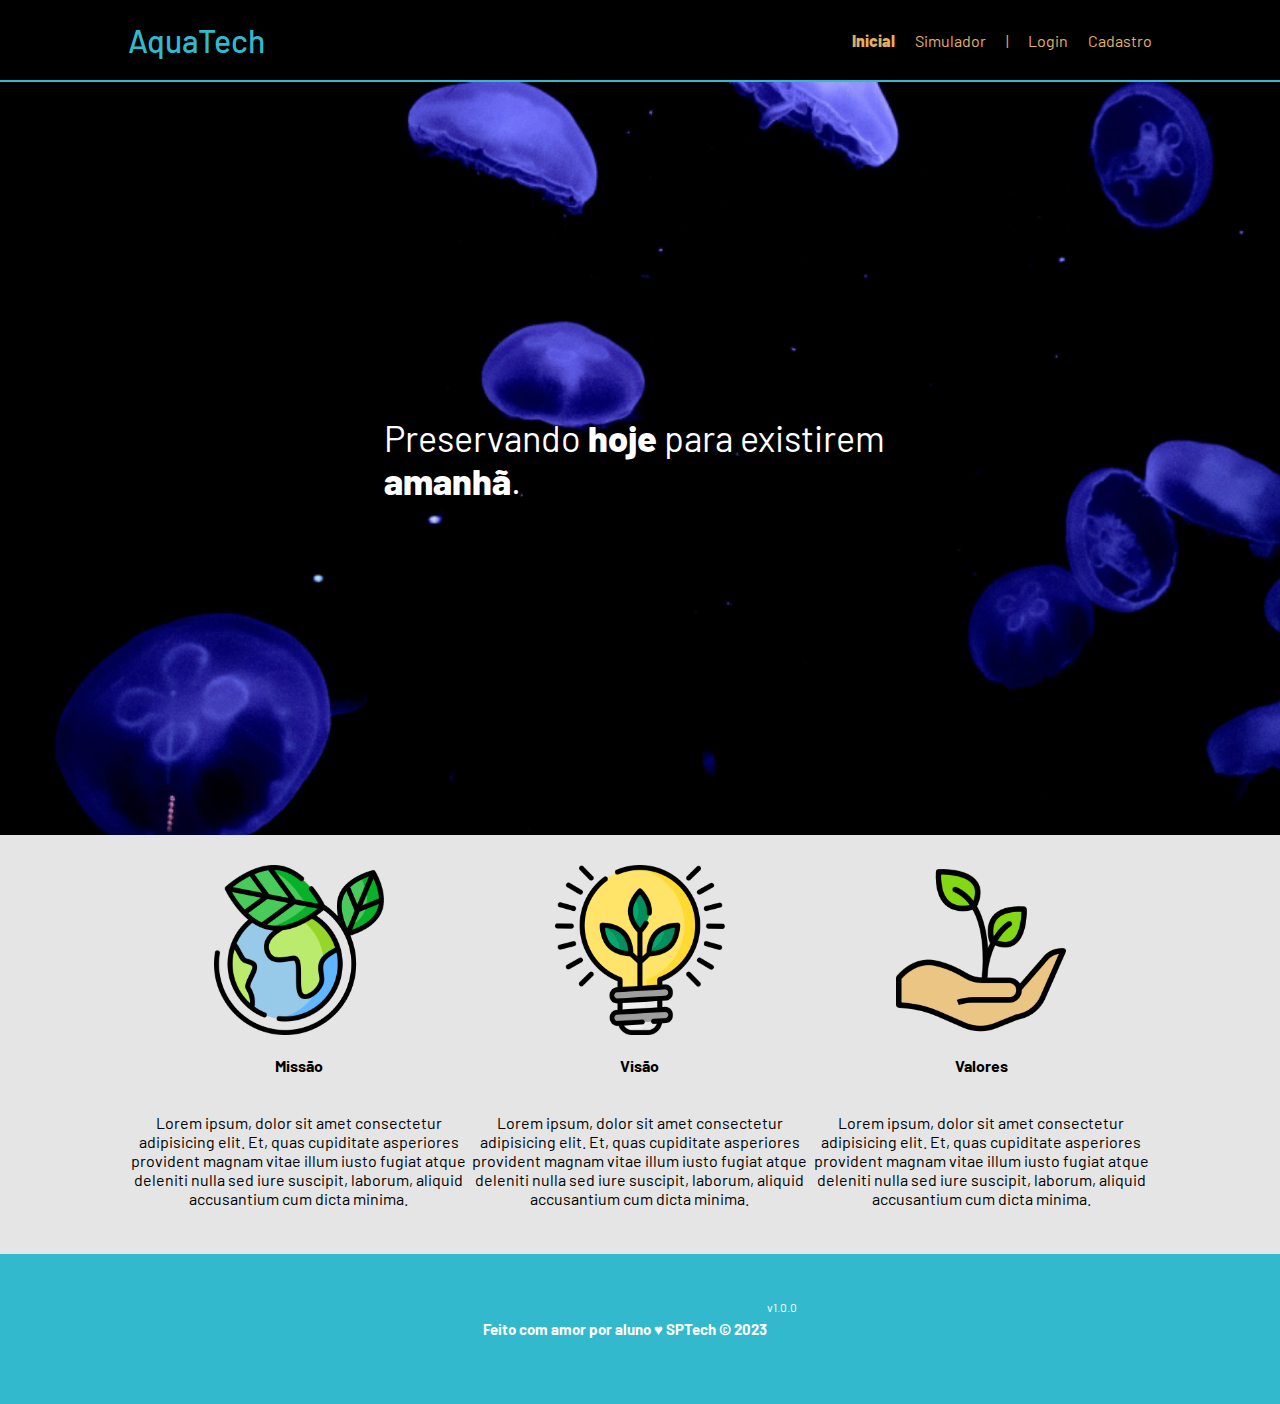
<file: smlee smile/web-data-viz/public/2index.html>
<!DOCTYPE html>
<html lang="en">

<head>
    <meta charset="UTF-8">
    <meta http-equiv="X-UA-Compatible" content="IE=edge">
    <meta name="viewport" content="width=device-width, initial-scale=1.0">

    <title>AquaTech | Página Inicial</title>

    <script src="./js/sessao.js"></script>

    <link rel="stylesheet" href="./css/estilo.css">
    <link rel="icon" href="./assets/icon/favicon2.ico">
    <link rel="preconnect" href="https://fonts.gstatic.com">
</head>

<body>
    <div class="header">
      <div class="container">
        <h1 class="titulo">AquaTech</h1>
        <ul class="navbar">
          <li class="agora">
            <a href="#">Inicial</a>
          </li>
          <li>
            <a href="simulador.html">Simulador</a>
          </li>
          <li>|</li>
          <li>
            <a href="login.html">Login</a>
          </li>
          <li>
            <a href="cadastro.html">Cadastro</a>
          </li>
        </ul>
      </div>
    </div>
  
    <div class="banner">
      <div class="container">
        <p>Preservando <span>hoje</span> para existirem <span>amanhã</span>.</p>
      </div>
    </div>
  
    <div class="social">
      <div class="container">
        <div class="boxes">
          <div class="box">
            <img src="assets/imgs/planet-earth_color.png">
            <h4>Missão</h4>
            <p>Lorem ipsum, dolor sit amet consectetur adipisicing elit. Et, quas cupiditate asperiores provident magnam
              vitae illum iusto fugiat atque deleniti nulla sed iure suscipit, laborum, aliquid accusantium cum dicta
              minima.</p>
          </div>
          <div class="box">
            <img src="assets/imgs/lightbulb_color.png">
            <h4>Visão</h4>
            <p>Lorem ipsum, dolor sit amet consectetur adipisicing elit. Et, quas cupiditate asperiores provident magnam
              vitae illum iusto fugiat atque deleniti nulla sed iure suscipit, laborum, aliquid accusantium cum dicta
              minima.</p>
          </div>
          <div class="box">
            <img src="assets/imgs/growth_color.png">
            <h4>Valores</h4>
            <p>Lorem ipsum, dolor sit amet consectetur adipisicing elit. Et, quas cupiditate asperiores provident magnam
              vitae illum iusto fugiat atque deleniti nulla sed iure suscipit, laborum, aliquid accusantium cum dicta
              minima.</p>
          </div>
        </div>
      </div>
    </div>
  
    <div class="footer">
      <div class="container">
        <h4>Feito com amor por aluno &hearts; SPTech &copy; 2023</h4>
        <span class="version">v1.0.0</span>
      </div>
    </div>
  </body>

</html>
</file>
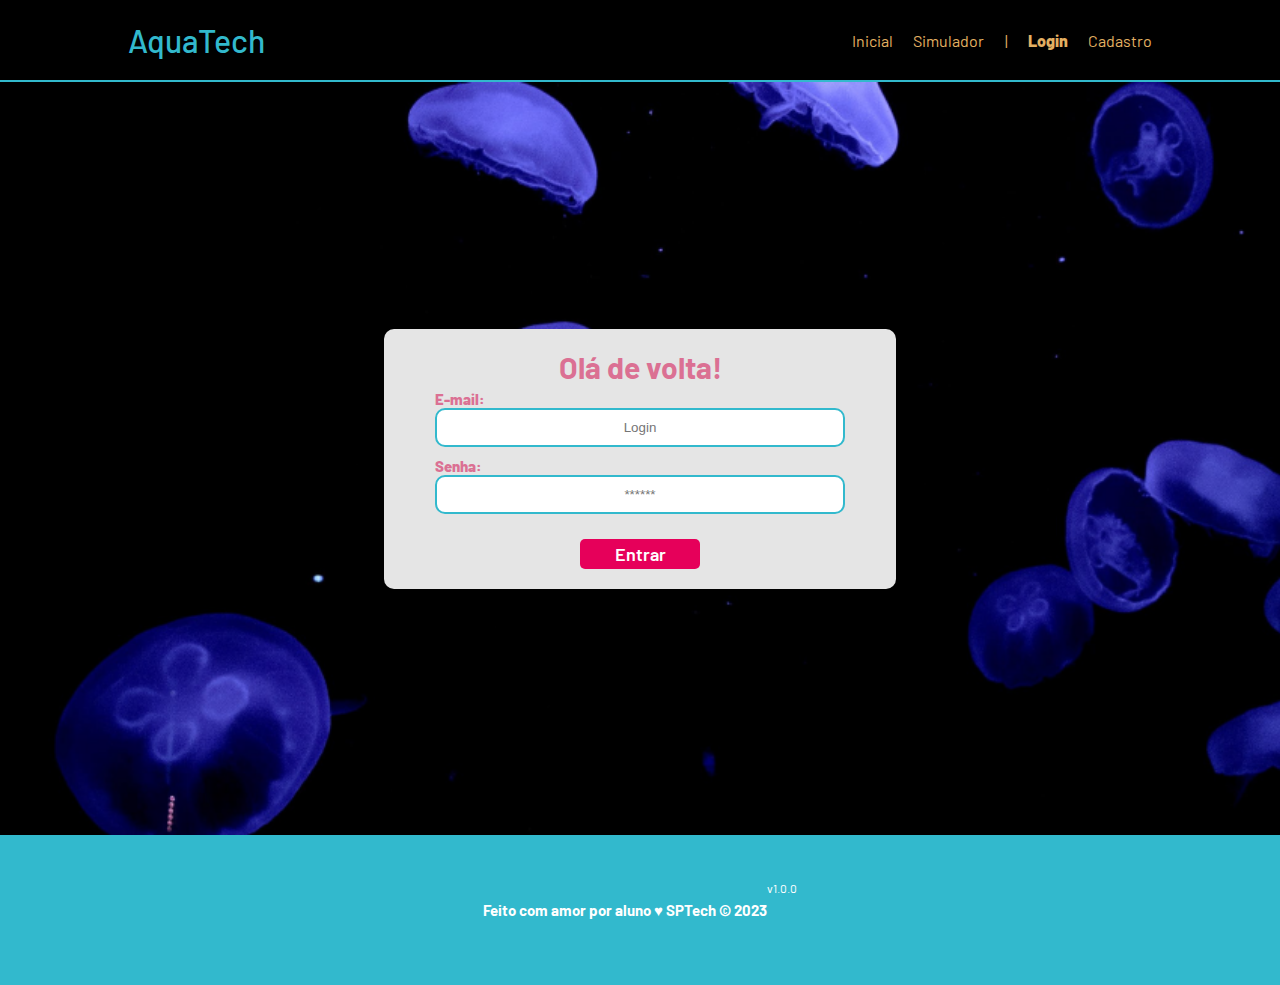
<file: smlee smile/web-data-viz/public/login.html>
<!DOCTYPE html>
<html lang="pt-br">

<head>
    <meta charset="UTF-8">
    <meta http-equiv="X-UA-Compatible" content="IE=edge">
    <meta name="viewport" content="width=device-width, initial-scale=1.0">

    <title>AquaTech | Login</title>

    <script src="./js/sessao.js"></script>

    <link rel="stylesheet" href="./css/estilo.css">
    <link rel="icon" href="./assets/icon/favicon2.ico">
    <link rel="preconnect" href="https://fonts.gstatic.com">
</head>

<body>

    <!--Header-->

    <div class="header">
        <div class="container">
            <h1 class="titulo">AquaTech</h1>
            <ul class="navbar">
                <li>
                    <a href="index.html">Inicial</a>
                </li>
                <li>
                    <a href="simulador.html">Simulador</a>
                </li>
                <li>|</li>
                <li class="agora">
                    <a href="#">Login</a>
                </li>
                <li>
                    <a href="cadastro.html">Cadastro</a>
                </li>
            </ul>
        </div>
    </div>


    <div class="login">
        <div class="alerta_erro">
            <div class="card_erro" id="cardErro">
                <span id="mensagem_erro"></span>
            </div>
        </div>
        <div class="container">
            <div class="card card-login">
                <h2>Olá de volta!</h2>
                <div class="formulario">
                    <div class="campo">
                        <span>E-mail:</span>
                        <input id="email_input" type="text" placeholder="Login">
                    </div>
                    <div class="campo">
                        <span>Senha:</span>
                        <input id="senha_input" type="password" placeholder="******">
                    </div>
                    <button class="botao" onclick="entrar()">Entrar</button>
                </div>

                <div id="div_aguardar" class="loading-div">
                    <img src="./assets/circle-loading.gif" id="loading-gif">
                </div>

                <div id="div_erros_login"></div>
            </div>
        </div>
    </div>

    <!--footer inicio-->
    <div class="footer">
        <div class="container">
            <h4>Feito com amor por aluno &hearts; SPTech &copy; 2023</h4>
            <span class="version">v1.0.0</span>
        </div>
    </div>
    <!--footer fim-->

</body>

</html>

<script>


    function entrar() {
        aguardar();

        var emailVar = email_input.value;
        var senhaVar = senha_input.value;

        if (emailVar == "" || senhaVar == "") {
            cardErro.style.display = "block"
            mensagem_erro.innerHTML = "(Mensagem de erro para todos os campos em branco)";
            finalizarAguardar();
            return false;
        }
        else {
            setInterval(sumirMensagem, 5000)
        }

        console.log("FORM LOGIN: ", emailVar);
        console.log("FORM SENHA: ", senhaVar);

        fetch("/usuarios/autenticar", {
            method: "POST",
            headers: {
                "Content-Type": "application/json"
            },
            body: JSON.stringify({
                emailServer: emailVar,
                senhaServer: senhaVar
            })
        }).then(function (resposta) {
            console.log("ESTOU NO THEN DO entrar()!")

            if (resposta.ok) {
                console.log(resposta);

                resposta.json().then(json => {
                    console.log(json);
                    console.log(JSON.stringify(json));
                    sessionStorage.EMAIL_USUARIO = json.email;
                    sessionStorage.NOME_USUARIO = json.nome;
                    sessionStorage.ID_USUARIO = json.id;
                    sessionStorage.AQUARIOS = JSON.stringify(json.aquarios)

                    setTimeout(function () {
                        window.location = "./dashboard/cards.html";
                    }, 1000); // apenas para exibir o loading

                });

            } else {

                console.log("Houve um erro ao tentar realizar o login!");

                resposta.text().then(texto => {
                    console.error(texto);
                    finalizarAguardar(texto);
                });
            }

        }).catch(function (erro) {
            console.log(erro);
        })

        return false;
    }

    function sumirMensagem() {
        cardErro.style.display = "none"
    }

</script>
</file>
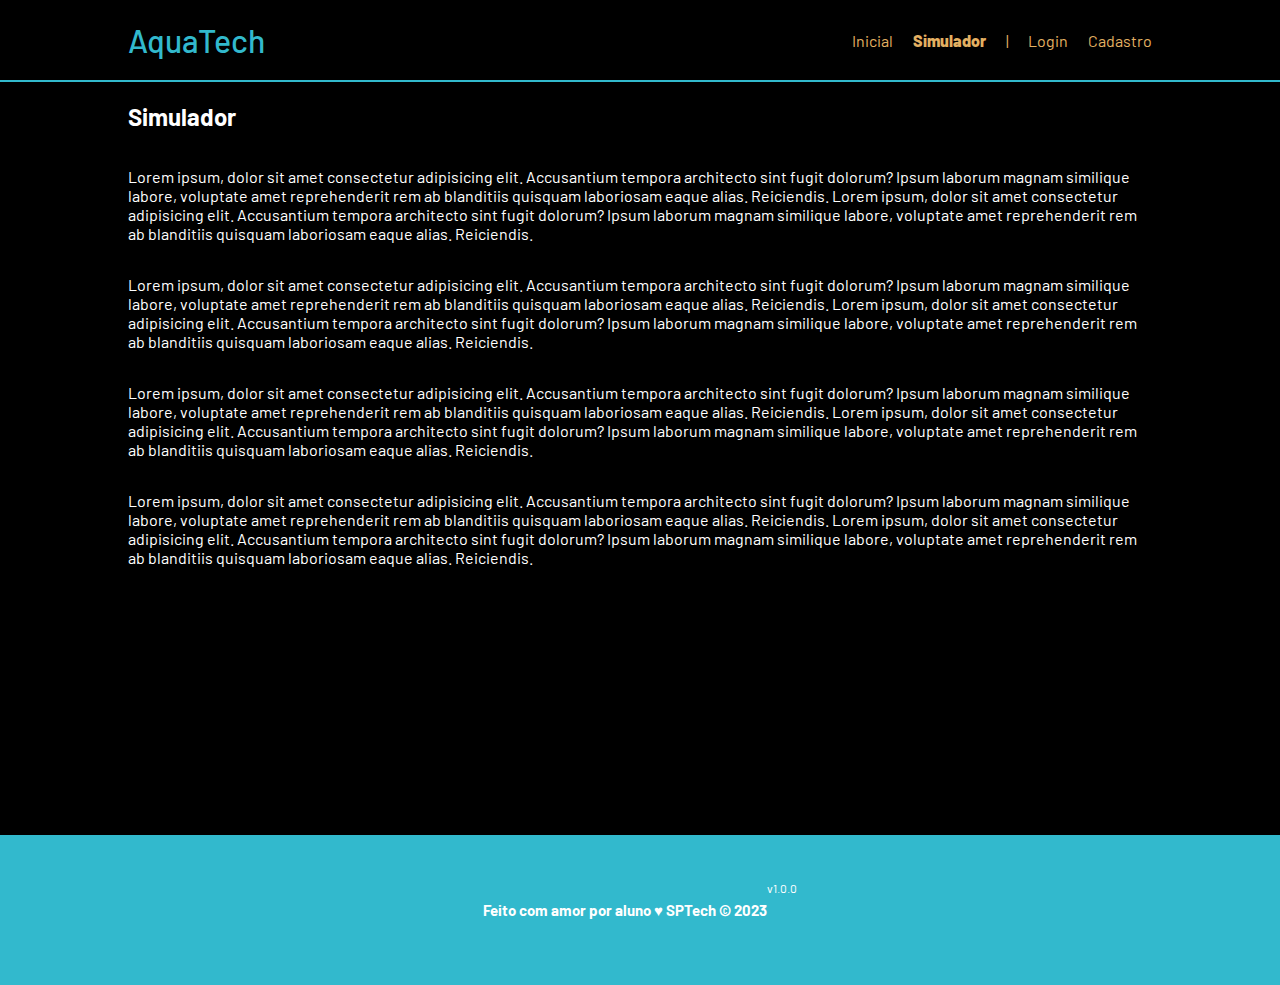
<file: smlee smile/web-data-viz/public/simulador.html>
<!DOCTYPE html>
<html lang="pt-br">

<head>
    <meta charset="UTF-8">
    <meta http-equiv="X-UA-Compatible" content="IE=edge">
    <meta name="viewport" content="width=device-width, initial-scale=1.0">

    <title>AquaTech | Simulador</title>

    <script src="./js/sessao.js"></script>

    <link rel="stylesheet" href="./css/estilo.css">
    <link rel="icon" href="./assets/icon/favicon2.ico">
    <link rel="preconnect" href="https://fonts.gstatic.com">
</head>

<body>

    <!--header inicio-->
    <div class="header">
        <div class="container">
            <h1 class="titulo">AquaTech</h1>
            <ul class="navbar">
                <li>
                    <a href="./index.html">Inicial</a>
                </li>
                <li class="agora">Simulador</li>
                <li>|</li>
                <li>
                    <a href="./login.html">Login</a>
                </li>
                <li>
                    <a href="./login.html">Cadastro</a>
                </li>
            </ul>
        </div>
    </div>


    <!-- simulador inicio -->
    <div class="simulador">
        <div class="container">
            <h2>Simulador</h2>
            <p>Lorem ipsum, dolor sit amet consectetur adipisicing elit. Accusantium tempora architecto sint fugit
                dolorum? Ipsum laborum magnam similique labore, voluptate amet reprehenderit rem ab blanditiis quisquam
                laboriosam eaque alias. Reiciendis. Lorem ipsum, dolor sit amet consectetur adipisicing elit.
                Accusantium tempora architecto sint fugit dolorum? Ipsum laborum magnam similique labore, voluptate amet
                reprehenderit rem ab blanditiis quisquam laboriosam eaque alias. Reiciendis.</p>
            <p>Lorem ipsum, dolor sit amet consectetur adipisicing elit. Accusantium tempora architecto sint fugit
                dolorum? Ipsum laborum magnam similique labore, voluptate amet reprehenderit rem ab blanditiis quisquam
                laboriosam eaque alias. Reiciendis. Lorem ipsum, dolor sit amet consectetur adipisicing elit.
                Accusantium tempora architecto sint fugit dolorum? Ipsum laborum magnam similique labore, voluptate amet
                reprehenderit rem ab blanditiis quisquam laboriosam eaque alias. Reiciendis.</p>
            <p>Lorem ipsum, dolor sit amet consectetur adipisicing elit. Accusantium tempora architecto sint fugit
                dolorum? Ipsum laborum magnam similique labore, voluptate amet reprehenderit rem ab blanditiis quisquam
                laboriosam eaque alias. Reiciendis. Lorem ipsum, dolor sit amet consectetur adipisicing elit.
                Accusantium tempora architecto sint fugit dolorum? Ipsum laborum magnam similique labore, voluptate amet
                reprehenderit rem ab blanditiis quisquam laboriosam eaque alias. Reiciendis.</p>
            <p>Lorem ipsum, dolor sit amet consectetur adipisicing elit. Accusantium tempora architecto sint fugit
                dolorum? Ipsum laborum magnam similique labore, voluptate amet reprehenderit rem ab blanditiis quisquam
                laboriosam eaque alias. Reiciendis. Lorem ipsum, dolor sit amet consectetur adipisicing elit.
                Accusantium tempora architecto sint fugit dolorum? Ipsum laborum magnam similique labore, voluptate amet
                reprehenderit rem ab blanditiis quisquam laboriosam eaque alias. Reiciendis.</p>

        </div>
    </div>
    <!-- simulador fim -->

    <!--footer inicio-->
    <div class="footer">
        <div class="container">
            <h4>Feito com amor por aluno &hearts; SPTech &copy; 2023</h4>
            <span class="version">v1.0.0</span>
        </div>
    </div>
    <!--footer fim-->


</body>

</html>
</file>
<file: smlee smile/web-data-viz/public/css/estilo.css>
@import url('https://fonts.googleapis.com/css2?family=Barlow:ital,wght@0,100;0,200;0,300;0,400;0,500;0,600;0,700;0,800;0,900;1,100;1,200;1,300;1,400;1,500;1,600;1,700;1,800;1,900&display=swap');

body {
  margin: 0;
  padding: 0;
  font-family: 'Barlow', 'Segoe UI', 'Segoe UI', Tahoma, Geneva, Verdana, sans-serif;
  background-color: black;
}

:root {
  --tamanho-header: 80px;
  --tamanho-banner: calc(100vh - var(--tamanho-header) - var(--tamanho-footer) - 2px);
  --tamanho-simulador: calc(100vh - var(--tamanho-header) - var(--tamanho-footer) - 2px);
  --tamanho-login: calc(100vh - var(--tamanho-header) - var(--tamanho-footer) - 2px);
  --tamanho-footer: 65px;
}

.container {
  display: flex;
  width: 80%;
  margin: auto;
}

.header {
  height: var(--tamanho-header);
  border-bottom: 2px solid #32b9cd;
}

.header .container {
  justify-content: space-between;
  align-items: center;
  height: 100%;
}

.header a {
  text-decoration: none;
  color: #e3b062;
}

.agora {
  font-weight: 800;
}

.navbar {
  width: 300px;
  display: flex;
  align-items: center;
  justify-content: space-between;
  list-style: none;
  color: #e3b062;
}

.titulo {
  color: #32b9cd;
  width: fit-content;
  font-weight: 500;
}

.header h1 {
  margin: 0;
}

/* BANNER */

.banner {
  height: var(--tamanho-banner);
  color: white;
  background-image: url('../assets/imgs/bg-jelly-fish-para-home.png');
  background-size: cover;
}

.banner .container {
  justify-content: center;
  align-items: center;
  height: 100%;
}

.banner .container p {
  width: 50%;
  margin: 0;
  padding: 0;
  font-size: 36px;
}

.banner .container span {
  font-weight: 800;
}

/* MISSÃO VISÃO VALORES */

.social {
  background-color: #e5e5e5;
  display: flex;
}

.social .container {
  justify-content: center;
}

.box img {
  width: 170px;
}

.social .container .boxes {
  display: flex;
  justify-content: space-between;
  width: 100%;
  padding: 30px 0;
}

.social p {
  text-align: center;
}

.box {
  display: flex;
  flex-direction: column;
  align-items: center;
}

/* FOOTER */

.footer {
  background-color: #32b9cd;
  height: 150px;
  color: #fff;
  display: flex;
  font-size: 15px;
}

.footer .container {
  justify-content: center;
  text-align: center;
}

.footer .container .version {
  font-size: 12px;
}

/* LOGIN */

.login {
  height: var(--tamanho-login);
  background-image: url('../assets/imgs/bg-jelly-fish-para-home.png');
  background-size: cover;
}

.login .container {
  justify-content: center;
  align-items: center;
  height: 100%;
}

.card {
  width: 50%;
  background-color: #e5e5e5;
  border-radius: 10px;
  display: flex;
  align-items: center;
  justify-content: space-evenly;
  color: palevioletred;
  flex-direction: column;
  height: fit-content;
  padding: 20px 0;
}

.card h2 {
  margin: 0;
  font-size: 30px;
}

.formulario {
  display: flex;
  height: 90%;
  width: 80%;
  justify-content: space-around;
  flex-direction: column;
}

.formulario span {
  font-size: 15px;
  font-weight: 800;
}

.formulario input {
  border: 2px solid #32b9cd;
  text-align: center;
  border-radius: 10px;
  margin: 0;
}

.formulario select {
  border: 2px solid #32b9cd;
  background-color: white;
  color: gray;
  height: 36px;
  text-align: center;
  border-radius: 10px;
  margin: 0;
}

.campo {
  display: flex;
  flex-direction: column;
  justify-content: start;
  padding: 5px 0;
}

.botao {
  cursor: pointer;
  font-family: "Barlow", sans-serif;
  border: 0;
  border-radius: 5px;
  font-weight: 600;
  font-size: 18px;
  color: #fff;
  background-color: #e6005a;
  width: 120px;
  height: 30px;
  align-self: center;
  margin-top: 20px;
}

.loading-div {
  width: 50px;
  display: none;
}

.loading-div img {
  height: 50px;
  width: 50px;
}

#div_erros_login {
  display: none
}

/* FORMULARIO */

.alerta_erro{
  display: flex;
  justify-content: flex-end;
}

.card_erro {
  display: none;
  background-color: #fff;
  color: black;
  width: 230px;
  position: fixed;
  border-radius: 4px;
  border: #e6005a 3px solid;
  padding: 10px;
  margin-right: 10%;
}

.card_erro #mensagem_erro{
  font-weight: 500;
  font-size: 20px;
}

.formulario .tipo_campo {
  font-size: 20px;
  font-weight: 600 !important;
}

.formulario {
  display: flex;
  flex-direction: column;
}

input {
  margin-bottom: 10px;
  border: 2px solid #32b9cd;
  padding: 10px;
  text-align: center;
  border-radius: 10px;
}

.btn {
  font-family: "Barlow", sans-serif;
  border: 0;
  border-radius: 5px;
  font-weight: 600;
  font-size: 18px;
  padding: 10px 15px;
  color: white;
  background-color: #e6005a;
  width: 120px;
  align-self: center;
  margin-top: 5px;
}

.loading-div {
  width: 50px;
  margin: auto;
  display: none;
}

.loading-div img {
  height: 50px;
  width: 50px;
}

/* SIMULADOR */

.simulador {
  color: white;
}

.simulador .container {
  flex-direction: column;
  overflow: scroll; 
  height: var(--tamanho-simulador);
}

/* ALERTA */

#alerta {
  position: absolute;
  right: 0;
  bottom: 0;
}

.mensagem-alarme {
  background-color: white;
  border-radius: 5px;
  width: 300px;
  height: 80px;
  margin: 10px;
  padding: 10px 0;
  display: flex;
  justify-content: space-evenly;
  align-items: center;
}

.mensagem-alarme h3 {
  font-size: 14px;
  margin: 0;
}

.mensagem-alarme .informacao {
  width: 66%;
}

.alarme-sino {
  width: 48px;
  height: 48px;
  animation-name: bell;
  animation-duration: 4s;
  background-image: url('https://cdn-icons-png.flaticon.com/512/1157/1157000.png');
  background-size: cover;
  animation-iteration-count: infinite;
}

@keyframes bell {
  0%   {transform: rotate(25deg)}
  25%  {transform: rotate(-25deg)}
  50%  {transform: rotate(25deg)}
  75%  {transform: rotate(-25deg)}
  100% {transform: rotate(25deg)}
}
</file>
